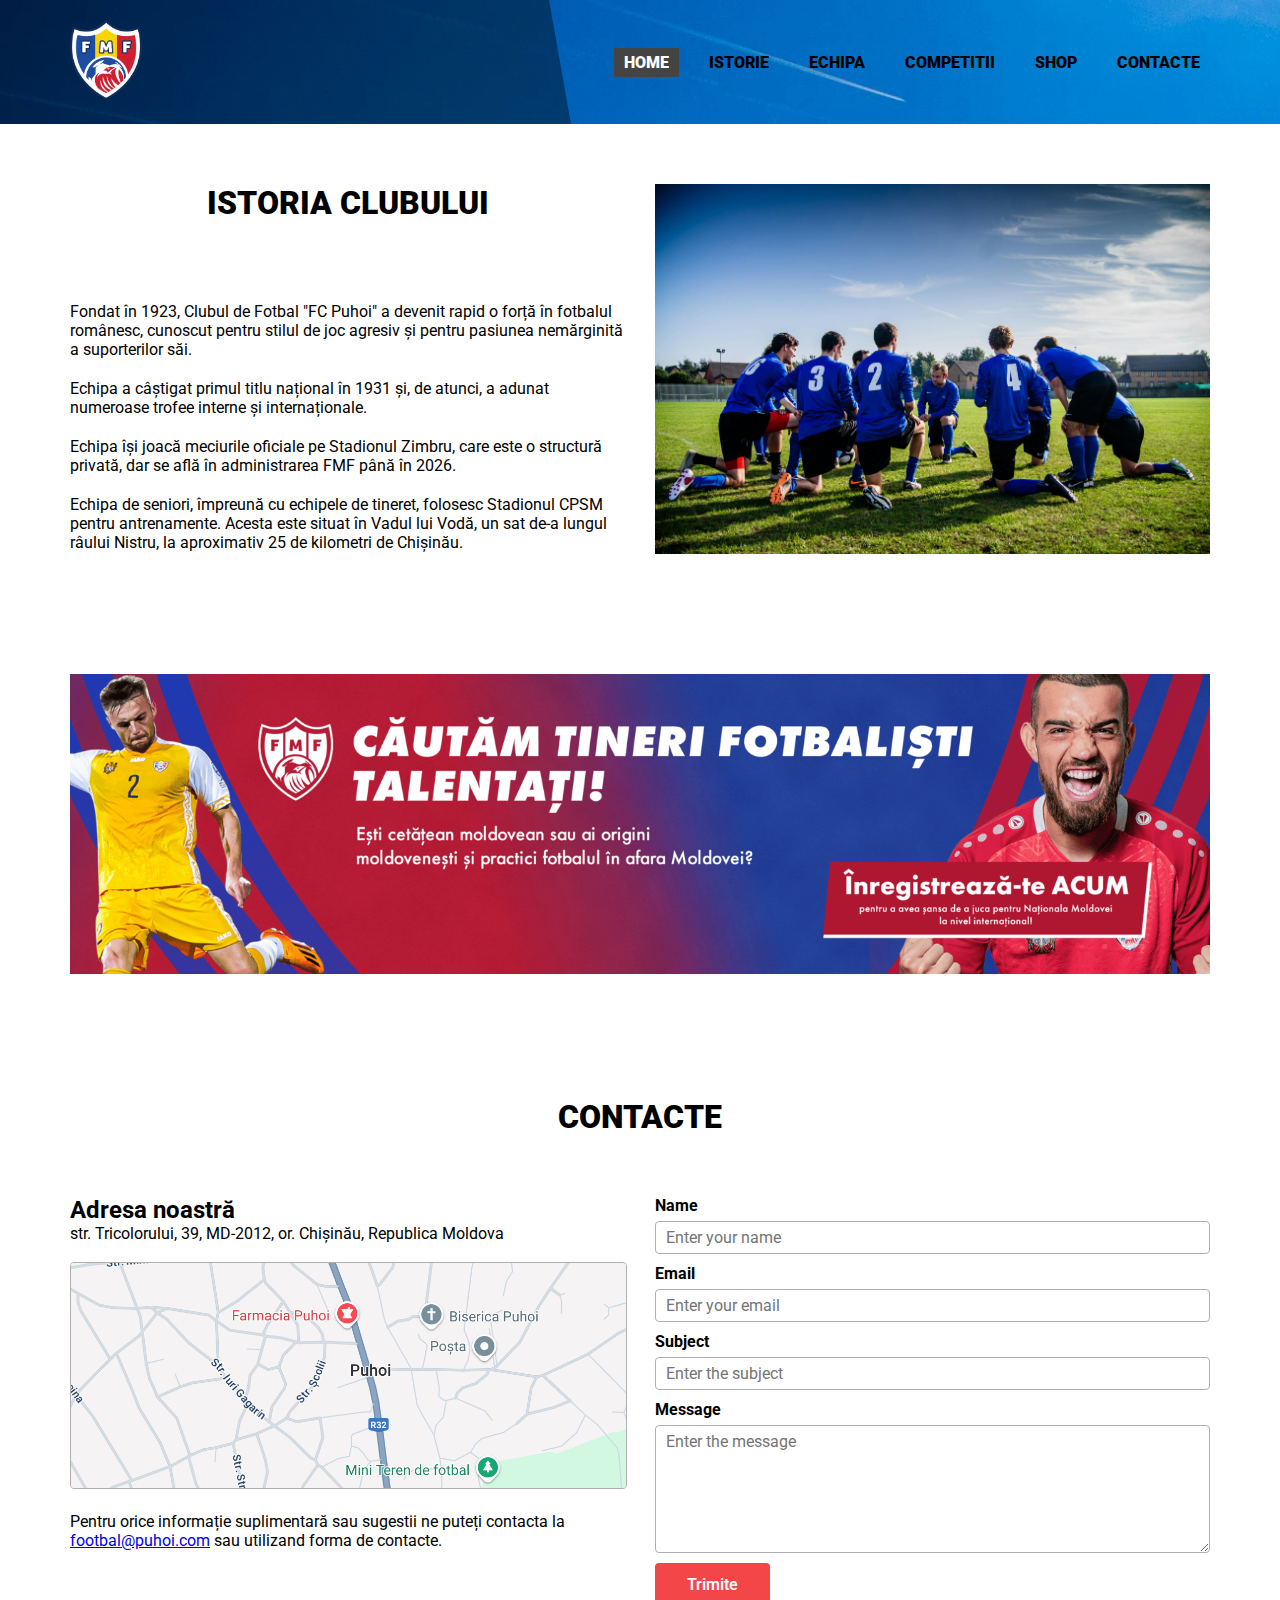
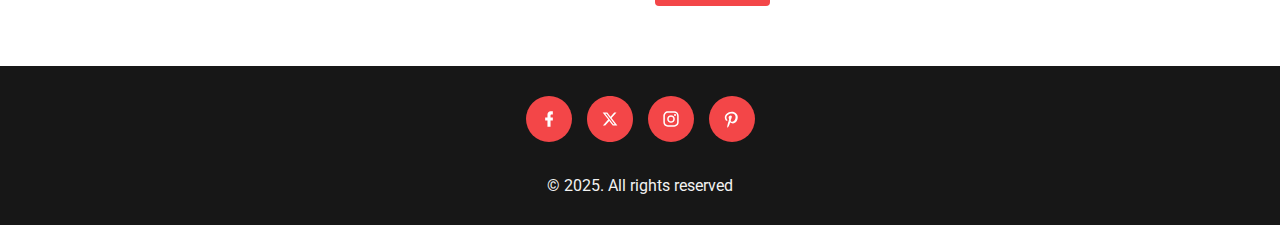
<file: about.html>
<!DOCTYPE html>
<html lang="en">
<head>
    <meta charset="UTF-8">
    <meta name="viewport" content="width=device-width, initial-scale=1">
    <title>About page</title>
    <link rel="preconnect" href="https://fonts.googleapis.com">
    <link rel="preconnect" href="https://fonts.gstatic.com" crossorigin="">
    <link href="https://fonts.googleapis.com/css2?family=Roboto:ital,wght@0,100;0,300;0,400;0,500;0,700;0,900;1,100;1,300;1,400;1,500;1,700;1,900&amp;display=swap" rel="stylesheet">

    <link rel="stylesheet" href="./assets/swiper/swiper-bundle.min.css">
    <link rel="stylesheet" href="./css/style.css?v=1.1.2">
    <link rel="stylesheet" href="./css/slider.css">
</head>
<body class="about-page">
    <header id="home">
        <nav class="main-nav">
            <div class="container">
                <a href="./index.html#home" class="logo">
                    <img src="./img/logo.png" alt="logo">
                </a>
                <div class="main-menu">
                    <a href="./index.html#home" class="menu-link active">Home</a>
                    <a href="./index.html#about" class="menu-link">Istorie</a>
                    <a href="./index.html#team" class="menu-link">Echipa</a>
                    <a href="./index.html#events" class="menu-link">Competitii</a>
                    <a href="./index.html#shop" class="menu-link">Shop</a>
                    <a href="./index.html#contacts" class="menu-link">Contacte</a>
                </div>
                <a href="javascript:void(0);" class="menu-toggle" onclick="toggleMenu()">
                    <img src="./img/menu-toggle.svg" alt="toggle-menu">
                </a>
            </div>
        </nav>
        <img class="header-bg" src="./img/header2-bg.jpg" alt="header-background">
    </header>

    <section id="about" class="about">
        <div class="container">
            <div class="about-content">
                <div class="about-left">
                    <div class="section-head">
                        <h2 class="section-title">Istoria Clubului</h2>
                    </div>
                    <p>Fondat în 1923, Clubul de Fotbal "FC Puhoi" a devenit rapid o forță în fotbalul românesc, cunoscut pentru stilul de joc agresiv și pentru pasiunea nemărginită a suporterilor săi.</p>
                    <p>Echipa a câștigat primul titlu național în 1931 și, de atunci, a adunat numeroase trofee interne și internaționale.</p>
                    <p>Echipa își joacă meciurile oficiale pe Stadionul Zimbru, care este o structură privată, dar se află în administrarea FMF până în 2026.</p>
                    <p>Echipa de seniori, împreună cu echipele de tineret, folosesc Stadionul CPSM pentru antrenamente. Acesta este situat în Vadul lui Vodă, un sat de-a lungul râului Nistru, la aproximativ 25 de kilometri de Chișinău.</p>
                </div>
                <div class="about-right">
                    <img class="about-team-img" src="./img/about-team.jpg" alt="about-team">
                </div>
            </div>
        </div>
    </section>

    <section id="banner" class="banner">
        <div class="container">
            <a href="./index.html#contacts">
                <img class="img-fluid" src="./img/banner-formular.png" alt="banner">
            </a>
        </div>
    </section>

    <section id="contacts" class="contacts">
        <div class="container">
            <div class="section-head">
                <h2 class="section-title">Contacte</h2>
            </div>
            <div class="row">
                <div class="col">
                    <h4>Adresa noastră</h4>
                    <p>str. Tricolorului, 39, MD-2012, or. Chișinău, Republica Moldova</p>
                    <br>
                    <img src="./img/map.png" alt="map" class="contacts-map">
                    <br>
                    <br>
                    <p>Pentru orice informație suplimentară sau sugestii ne puteți contacta la <a href="mailto:footbal@puhoi.com">footbal@puhoi.com</a> sau utilizand forma de contacte.</p>
                </div>
                <div class="col">
                    <form id="contactForm" class="form contact-form" action="/">
                        <div class="form-group">
                            <label class="form-label" for="contactInpName">Name</label>
                            <input id="contactInpName" class="form-control" type="text" name="contact[name]" placeholder="Enter your name">
                        </div>
                        <div class="form-group">
                            <label class="form-label" for="contactInpEmail">Email</label>
                            <input id="contactInpEmail" class="form-control" type="text" name="contact[email]" placeholder="Enter your email">
                        </div>
                        <div class="form-group">
                            <label class="form-label" for="contactInpSubject">Subject</label>
                            <input id="contactInpSubject" class="form-control" type="text" name="contact[subject]" placeholder="Enter the subject">
                        </div>
                        <div class="form-group">
                            <label class="form-label" for="contactInpMessage">Message</label>
                            <textarea id="contactInpMessage" class="form-control" name="contact[message]" placeholder="Enter the message" rows="6"></textarea>
                        </div>
                        <div class="form-group">
                            <div>
                                <a href="./index.html#" class="btn btn-red">Trimite</a>
                            </div>
                        </div>
                    </form>
                </div>
            </div>
        </div> 
    </section>
    <footer>
        <div class="container">
            <div class="social-icons">
                <a href="https://www.facebook.com/" target="_blank">
                    <img src="./img/social/facebook.svg" alt="facebook">
                </a>
                <a href="https://x.com/" target="_blank">
                    <img src="./img/social/twitter-x1.svg" alt="twitter">
                </a>
                <a href="https://www.instagram.com/" target="_blank">
                    <img src="./img/social/instagram.svg" alt="instagram">
                </a>
                <a href="https://www.pinterest.com/" target="_blank">
                    <img src="./img/social/pinterest.svg" alt="pinterest">
                </a>
            </div>
            <!--div class="terms"><a href="index.html#">Terms of Use</a> and <a href="index.html#">Privacy Policy</a></div-->
            <div class="copyright">&copy; 2025. All rights reserved</div>
        </div>
    </footer>
    <script src="./assets/swiper/swiper-bundle.min.js"></script>
    <script src="./js/scripts.js?v=1.1.2"></script>
</body>
</html>
</file>
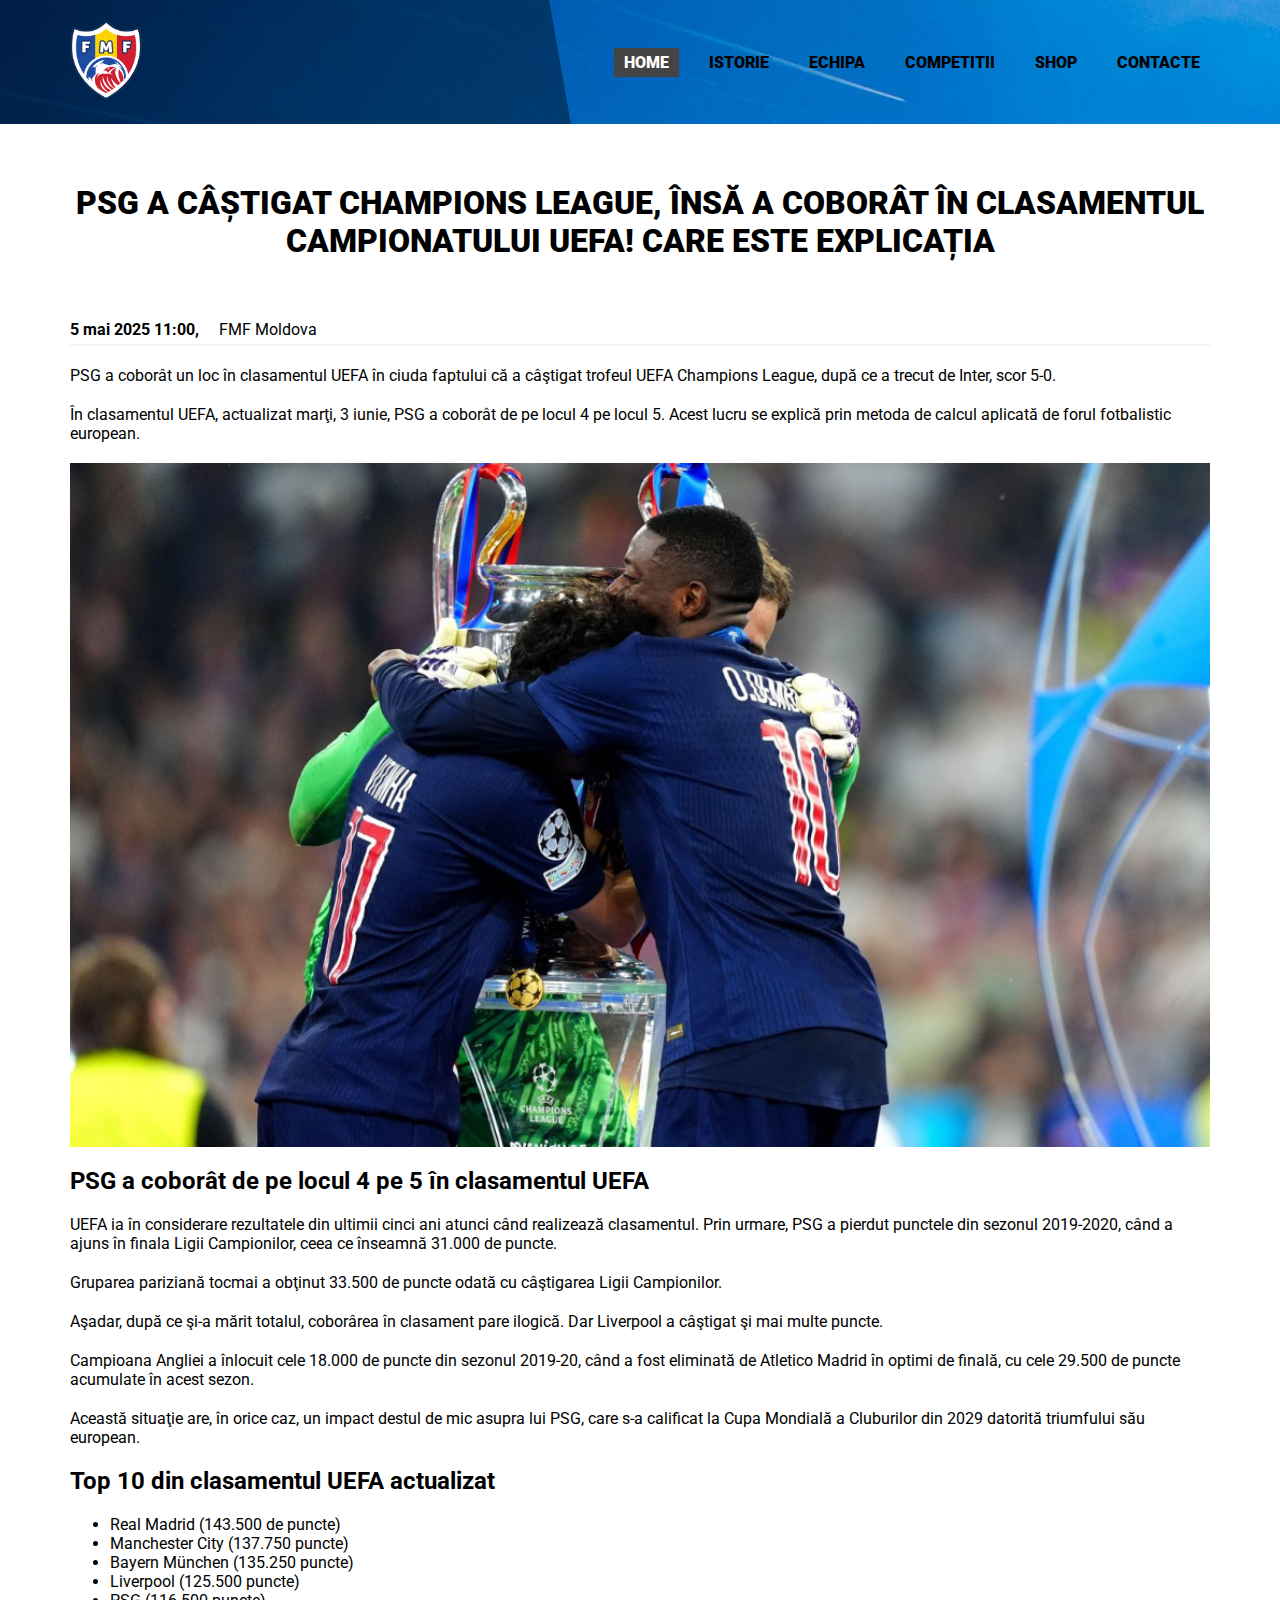
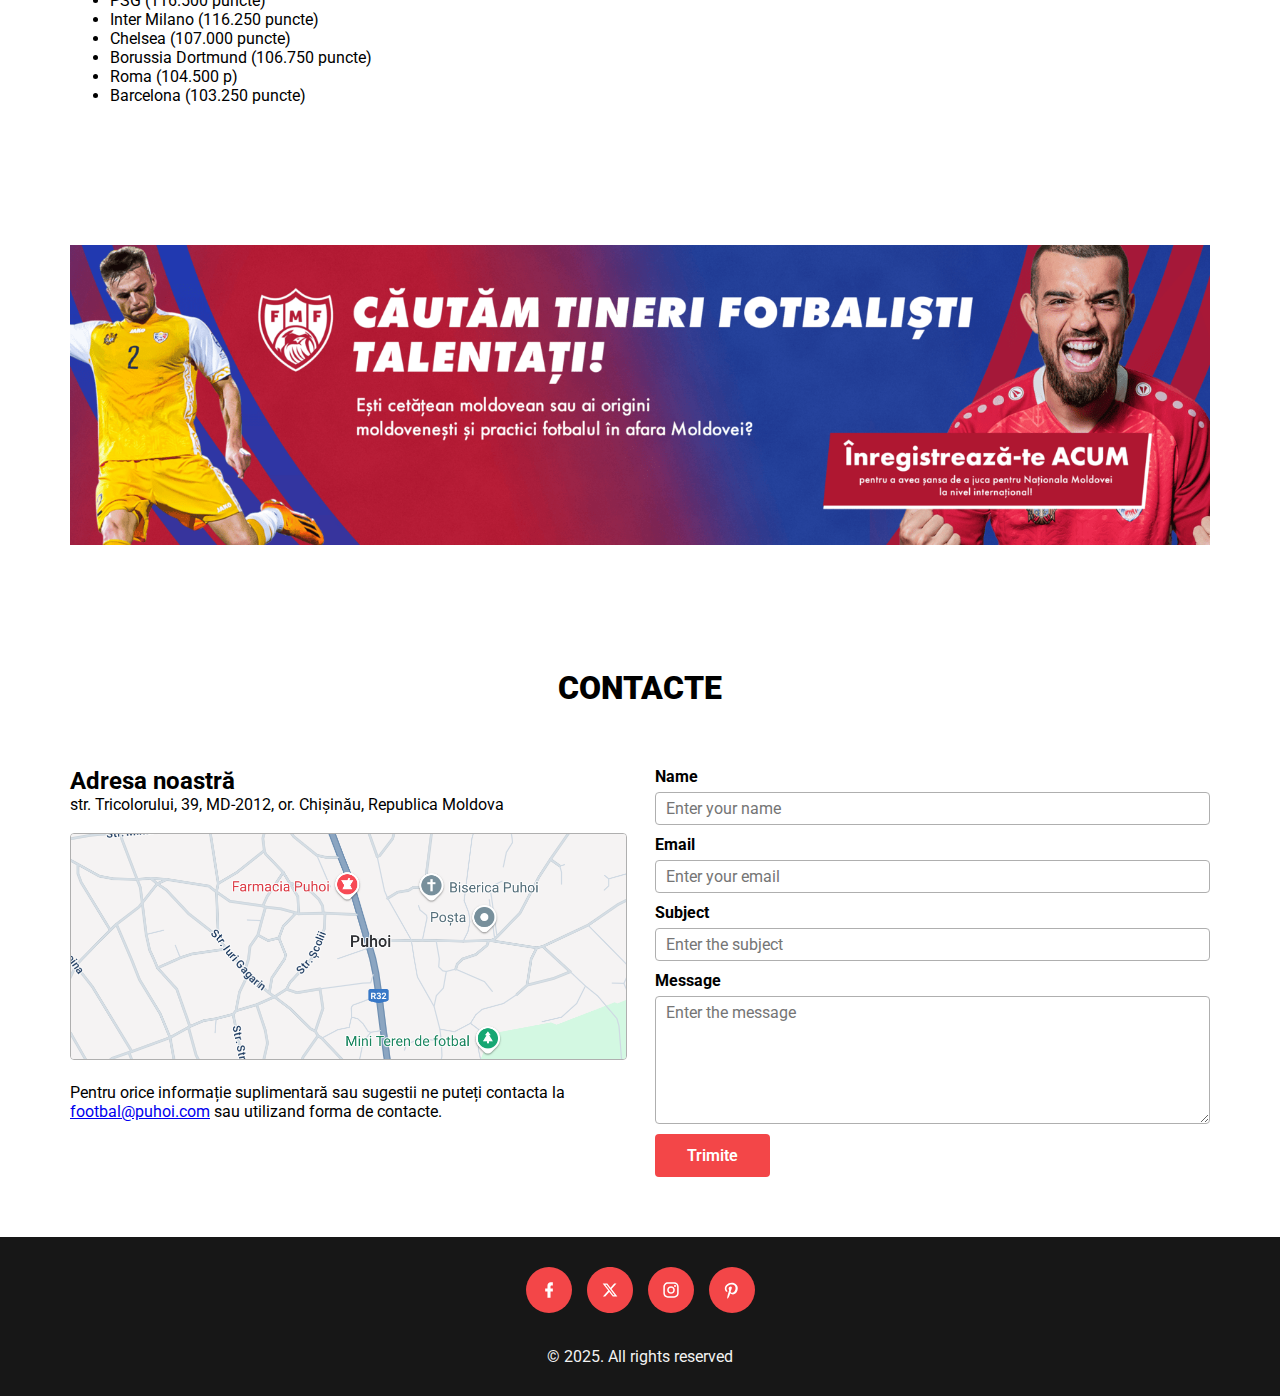
<file: post.html>
<!DOCTYPE html>
<html lang="en">
<head>
    <meta charset="UTF-8">
    <meta name="viewport" content="width=device-width, initial-scale=1">
    <title>Post page</title>
    <link rel="preconnect" href="https://fonts.googleapis.com">
    <link rel="preconnect" href="https://fonts.gstatic.com" crossorigin="">
    <link href="https://fonts.googleapis.com/css2?family=Roboto:ital,wght@0,100;0,300;0,400;0,500;0,700;0,900;1,100;1,300;1,400;1,500;1,700;1,900&amp;display=swap" rel="stylesheet">

    <link rel="stylesheet" href="./assets/swiper/swiper-bundle.min.css">
    <link rel="stylesheet" href="./css/style.css?v=1.1.1">
    <link rel="stylesheet" href="./css/slider.css">
</head>
<body class="about-page">
    <header id="home">
        <nav class="main-nav">
            <div class="container">
                <a href="./index.html#home" class="logo">
                    <img src="./img/logo.png" alt="logo">
                </a>
                <div class="main-menu">
                    <a href="./index.html#home" class="menu-link active">Home</a>
                    <a href="./index.html#about" class="menu-link">Istorie</a>
                    <a href="./index.html#team" class="menu-link">Echipa</a>
                    <a href="./index.html#events" class="menu-link">Competitii</a>
                    <a href="./index.html#shop" class="menu-link">Shop</a>
                    <a href="./index.html#contacts" class="menu-link">Contacte</a>
                </div>
                <a href="javascript:void(0);" class="menu-toggle" onclick="toggleMenu()">
                    <img src="./img/menu-toggle.svg" alt="toggle-menu">
                </a>
            </div>
        </nav>
        <img class="header-bg" src="./img/header2-bg.jpg" alt="header-background">
    </header>

    <section id="post" class="post">
        <div class="container">
            <div class="section-head">
                <h2 class="section-title">PSG a câștigat Champions League, însă a coborât în clasamentul campionatului UEFA! Care este explicația</h2>
            </div>
            <div class="post-meta">
                <div class="post-date">5 mai 2025 11:00,</div>
                <div class="post-author">FMF Moldova</div>
            </div>
            <div class="post-content">
                <p>PSG a coborât un loc în clasamentul UEFA în ciuda faptului că a câştigat trofeul UEFA Champions League, după ce a trecut de Inter, scor 5-0.</p>
                <p>În clasamentul UEFA, actualizat marţi, 3 iunie, PSG a coborât de pe locul 4 pe locul 5. Acest lucru se explică prin metoda de calcul aplicată de forul fotbalistic european.</p>
                <img class="post-img img-fluid" src="./img/post-uefa.jpg" alt="psg-uefa">
                <h4>PSG a coborât de pe locul 4 pe 5 în clasamentul UEFA</h4>
                <p>UEFA ia în considerare rezultatele din ultimii cinci ani atunci când realizează clasamentul. Prin urmare, PSG a pierdut punctele din sezonul 2019-2020, când a ajuns în finala Ligii Campionilor, ceea ce înseamnă 31.000 de puncte.</p>
                <p>Gruparea pariziană tocmai a obţinut 33.500 de puncte odată cu câştigarea Ligii Campionilor.</p>
                <p>Aşadar, după ce şi-a mărit totalul, coborârea în clasament pare ilogică. Dar Liverpool a câştigat şi mai multe puncte.</p>
                <p>Campioana Angliei a înlocuit cele 18.000 de puncte din sezonul 2019-20, când a fost eliminată de Atletico Madrid în optimi de finală, cu cele 29.500 de puncte acumulate în acest sezon.</p>
                <p>Această situaţie are, în orice caz, un impact destul de mic asupra lui PSG, care s-a calificat la Cupa Mondială a Cluburilor din 2029 datorită triumfului său european.</p>
                <h4>Top 10 din clasamentul UEFA actualizat</h4>
                <ul>
                    <li>Real Madrid (143.500 de puncte)</li>
                    <li>Manchester City (137.750 puncte)</li>
                    <li>Bayern München (135.250 puncte)</li>
                    <li>Liverpool (125.500 puncte)</li>
                    <li>PSG (116.500 puncte)</li>
                    <li>Inter Milano (116.250 puncte)</li>
                    <li>Chelsea (107.000 puncte)</li>
                    <li>Borussia Dortmund (106.750 puncte)</li>
                    <li>Roma (104.500 p)</li>
                    <li>Barcelona (103.250 puncte)</li>
                </ul>
            </div>
            <!-- div class="post-share">
                <a href="https://www.facebook.com/" target="_blank">
                    <img src="./img/social/facebook.svg" alt="facebook">
                </a>
                <a href="https://x.com/" target="_blank">
                    <img src="./img/social/twitter-x1.svg" alt="twitter">
                </a>
            </div -->
        </div>
    </section>

    <section id="banner" class="banner">
        <div class="container">
            <a href="./index.html#contacts">
                <img class="img-fluid" src="./img/banner-formular.png" alt="banner">
            </a>
        </div>
    </section>

    <section id="contacts" class="contacts">
        <div class="container">
            <div class="section-head">
                <h2 class="section-title">Contacte</h2>
            </div>
            <div class="row">
                <div class="col">
                    <h4>Adresa noastră</h4>
                    <p>str. Tricolorului, 39, MD-2012, or. Chișinău, Republica Moldova</p>
                    <br>
                    <img src="./img/map.png" alt="map" class="contacts-map">
                    <br>
                    <br>
                    <p>Pentru orice informație suplimentară sau sugestii ne puteți contacta la <a href="mailto:footbal@puhoi.com">footbal@puhoi.com</a> sau utilizand forma de contacte.</p>
                </div>
                <div class="col">
                    <form id="contactForm" class="form contact-form" action="/">
                        <div class="form-group">
                            <label class="form-label" for="contactInpName">Name</label>
                            <input id="contactInpName" class="form-control" type="text" name="contact[name]" placeholder="Enter your name">
                        </div>
                        <div class="form-group">
                            <label class="form-label" for="contactInpEmail">Email</label>
                            <input id="contactInpEmail" class="form-control" type="text" name="contact[email]" placeholder="Enter your email">
                        </div>
                        <div class="form-group">
                            <label class="form-label" for="contactInpSubject">Subject</label>
                            <input id="contactInpSubject" class="form-control" type="text" name="contact[subject]" placeholder="Enter the subject">
                        </div>
                        <div class="form-group">
                            <label class="form-label" for="contactInpMessage">Message</label>
                            <textarea id="contactInpMessage" class="form-control" name="contact[message]" placeholder="Enter the message" rows="6"></textarea>
                        </div>
                        <div class="form-group">
                            <div>
                                <a href="./index.html#" class="btn btn-red">Trimite</a>
                            </div>
                        </div>
                    </form>
                </div>
            </div>
        </div> 
    </section>
    <footer>
        <div class="container">
            <div class="social-icons">
                <a href="https://www.facebook.com/" target="_blank">
                    <img src="./img/social/facebook.svg" alt="facebook">
                </a>
                <a href="https://x.com/" target="_blank">
                    <img src="./img/social/twitter-x1.svg" alt="twitter">
                </a>
                <a href="https://www.instagram.com/" target="_blank">
                    <img src="./img/social/instagram.svg" alt="instagram">
                </a>
                <a href="https://www.pinterest.com/" target="_blank">
                    <img src="./img/social/pinterest.svg" alt="pinterest">
                </a>
            </div>
            <!--div class="terms"><a href="index.html#">Terms of Use</a> and <a href="index.html#">Privacy Policy</a></div-->
            <div class="copyright">&copy; 2025. All rights reserved</div>
        </div>
    </footer>
    <script src="./assets/swiper/swiper-bundle.min.js"></script>
    <script src="./js/scripts.js?v=1.1.1"></script>
</body>
</html>
</file>
<file: css/style.css>
*{
    margin:0;
    padding:0;
    font-family: "Roboto", sans-serif;
    font-size: 16px;
}

body {
    display: flex;
    flex-direction: column;
    min-width: 380px;
    color: #000;
}
h1{font-size: 2.5rem;}
h2{font-size: 2rem;}
h3{font-size: 1.75rem;}
h4{font-size: 1.5rem;}
h5{font-size: 1.25rem;}
h6{font-size: 1.125rem;}
.container {
    max-width: 1140px;
    margin: 0 auto;
    padding: 0 20px;
}

.row {
    display: flex;
    gap: 30px;
    width: 100%;
}
.row .col {
    flex: 1;
}
@media (max-width: 768px) {
    .row {
        flex-direction: column;
    }
}

header {
    display: flex;
    align-items: start;
    justify-content: center;
    position: relative;
    overflow: hidden;
    height: 124px;
}

.home-page header {
    align-items: center;
    aspect-ratio: 16 / 9;
    height: auto;
}

header img.header-bg {
    top: 0;
    width:100%;
    /*opacity: 0.6;
    filter: blur(1px);*/
    z-index: -1;
}

header:after {
    content: "";
    display: block;
    width: 50%;
    height: 100%;
    background-color: rgba(0,0,0,0.4);
    transform: skew(10deg);
    position: absolute;
    top: 0;
    left: -80px;
    z-index: 1;
}

header .intro {
    color: #ffffff !important;
    padding-top: 30px;
    position: absolute;
    left: 0;
    right: 0;
    z-index: 2;
}

header .intro .intro-title {
    font-size: 4rem;
    font-weight: 900;
}
header .intro h4 {
    font-weight: 900;
}

@media (max-width: 920px) {
    header:after {
        width: 60%;
    } 
}
@media (max-width: 768px) {
    .home-page header,
    header:has(.menu-opened) {
        aspect-ratio: 16 / 10;
        height: 248px;
    }
    header:after {
        width: 80%;
    } 
    header .intro {
        padding-top: 50px;
    }
    header .intro h4 {
        font-size: 1.25rem;
    }
}
@media (max-width: 560px) {
    header .intro {
        padding-top: 50px;
    }
    header .intro h4 {
        opacity: 0;
    }    
    header .intro .intro-title {
        font-size: 3rem;
    }
}

.main-nav {
    position: absolute;
    top: 0;
    left: 0;
    width: 100%;
    z-index: 10;
}

.main-nav .container {
    display: flex;
    justify-content: space-between;
    align-items: center;
    padding: 20px;
}

.main-nav .logo img {
    height: 80px;
}

.main-menu {
    display: flex;
    gap: 20px;
}

.main-menu .menu-link {
    color: #000;
    display: flex;
    font-weight: 900;
    padding: 5px 10px;
    text-decoration: none;
    text-transform: uppercase;
}

.main-menu .menu-link:hover, 
.main-menu .menu-link.active {
    color: #fff;
    background-color: #444;
    display: flex;
    padding: 5px 10px;
    text-decoration: none;
    text-transform: uppercase;
}

.menu-toggle {
    display: none;
}
.menu-toggle img {
    height: 28px;
}

@media (max-width: 768px) {
    .menu-toggle {
        display: flex;
    }
    .main-menu {
        display: none;
        flex-direction: column;
        position: absolute;
        top: 0;
        left: 0;
        right: 0;
        background-image: url(../img/header2-bg.jpg);
        background-size: cover;
        background-position: top;
        padding: 20px;
        gap: 7px;
    }
    .main-nav.menu-opened .main-menu {
        display: flex;
    }
}
section {
    padding: 60px 0;
}

.section-head {
    padding-bottom: 60px;
}
.section-head .section-title {
    font-size: 2rem;
    font-weight: 900;
    text-align: center;
    text-transform: uppercase;
}
.btn-red {
    display: inline-block;
    color: #ffffff;
    background-color: #f34648;
    border-radius: 4px;
    padding: 12px 32px;
    font-size: 16px;
    font-weight: 600;
    text-decoration: none;
}
.btn-red:hover {
    background-color: #b31d1d;
}
.mw-360 {
    min-width: 360px;
}
.bg-light {
    background-color: #f2f2f2;
    padding: 20px;
    border-radius: 4px;
}
.img-fluid {
    width: 100%;
    max-width: 100%;
}

.about-content {
    display: flex;
    gap: 30px;
}
.about-content .about-left {
    display: flex;
    flex-direction: column;
    gap: 20px;
    flex:1;
}
.about-content img {
    width: 100%;
    max-width: 100%;
}
@media (max-width: 768px) {
    .about-content {
        flex-direction: column;
    } 
    .about-content .about-left {
        min-width: auto;
    }
}
.about-content .about-right {
    display: flex;
    flex-direction: column;
    gap: 20px;
    flex:1;
    justify-content: center;
}
@media (max-width: 768px) {
    .banner {
        padding: 0 0;
    }
}
.events .events-list {
    display: grid;
    gap: 30px;
    grid-template-columns: 1fr 1fr 1fr;
}
.events .events-list .event {
    display: flex;
    flex-direction: column;
    gap: 15px;
    padding-bottom: 20px;
    backdrop-filter: blur(30px);
    background: #f2f2f2;
    border-radius: 4px;
    color: #000;
    text-decoration: none;
    overflow: hidden;
}
.events .events-list .event .event-image img {
    width: 100%;
}
.events .events-list .event .event-date,
.events .events-list .event .event-description,
.events .events-list .event .event-action {
    padding: 0 20px;
}
.events .events-list .event .event-date {
    font-size: 14px;
    font-weight: bold;
    color: #171717;
}
@media (max-width: 768px) {
    .events .events-list {
        display: flex;
        flex-direction: column;
    }
}

.post .post-meta,
.post .post-share {
    display: flex;
    gap: 20px;
    margin-bottom: 20px;
    padding-bottom: 5px;
    border-bottom: 2px solid #f2f2f2;
}
.post .post-meta .post-date {
    font-weight: bold;
}
.post .post-content {
    display: flex;
    flex-direction: column;
    gap: 20px;
    margin-bottom: 20px;
}
.post .post-content ul {
    margin-left: 40px;
}

.shop .shop-list {
    display: grid;
    gap: 30px;
    grid-template-columns: 1fr 1fr 1fr;
}
.shop .shop-list .product {
    display: flex;
    flex-direction: column;
    gap: 15px;
    padding: 20px 0;
    backdrop-filter: blur(30px);
    border: 1px solid #afafaf;
    border-radius: 4px;
}
.shop .shop-list .product .product-image,
.shop .shop-list .product .product-description,
.shop .shop-list .product .product-action {
    padding: 0 20px;
}
.shop .shop-list .product .product-image img {
    width: 100%;
}
.shop .shop-list .product .product-description {
    font-weight: bold;
    text-align: center;
}
.shop .shop-list .product .product-action {
    display: flex;
    justify-content: space-between;
    align-items: center;
    padding-top: 20px;
    border-top: 1px solid #afafaf;
}
.shop .shop-list .product .product-price {
    font-size: 1.5rem;
    font-weight: 900;
}
.shop .shop-delivery {
    display: grid;
    gap: 30px;
    grid-template-columns: 1fr 1fr 1fr 1fr;
    margin: 30px 0;
}

.shop .shop-delivery .shop-delivery-info {
    display: flex;
    flex-direction: column;
    gap: 10px;
    padding: 20px;
    border: 1px solid #afafaf;
    border-radius: 4px;
}

@media (max-width: 920px) {
    .shop .shop-list,
    .shop .shop-delivery {
        grid-template-columns: 1fr 1fr;
    }
}
@media (max-width: 768px) {
    .shop .shop-list {
        grid-template-columns: 1fr;
    }
}
@media (max-width: 560px) {
    .shop .shop-delivery {
        grid-template-columns: 1fr;
    }
}

.contacts-map {
    width: 100%;
    border: 1px solid #afafaf;
    border-radius: 4px;
}
.contact-form {
    display: flex;
    flex-direction: column;
    gap: 10px;
}

.form .form-group {
    display: flex;
    flex-direction: column;
    gap: 6px;
}
.form .form-group .form-label {
    color: #000;
    font-weight: bold;
}
.form .form-group .form-control {
    border: 1px solid #afafaf;
    border-radius: 4px;
    padding: 6px 10px;
}

footer {
    background-color: #171717;
    color: #fff !important;
    padding: 30px 0;
}
footer .social-icons {
    display: flex;
    gap: 15px;
    justify-content: center;
    align-items: center;
    margin-bottom: 30px;
}
footer .social-icons a {
    text-decoration: none;
}
footer .social-icons a img {
    transition: .2s ease;
    height: 46px;
    opacity: 1;
}
footer .social-icons a img:hover {
    filter: brightness(120%);    
    opacity: .6;
}
footer .terms {
    color: #fff;
    text-align: center;
    margin-bottom: 15px;
}
footer .terms a {
    color: #fff;
    font-weight: bold;
}
footer .copyright {
    color: #f2f2f2;
    text-align: center;
}
</file>
<file: css/slider.css>
.swiper-container {
    width: 100%;
}
.swiper-button-next,
.swiper-button-prev {
    color: #f34648;
}
.card-list .card-item {
    height: auto;
    user-select: none;
    padding: 35px 0;
    display: flex;
    flex-direction: column;
    align-items: center;
    justify-content: center;
    border-radius: 10px;
    backdrop-filter: blur(30px);
    background: #f2f2f2;
}

.card-list .card-item .user-image {
    width: 150px;
    height: 150px;
    border-radius: 50%;
    margin-bottom: 40px;
    border: 4px solid #f34648;
    padding: 4px;
}
.card-list .card-item .user-name{
    font-size: 26px;
    font-weight: 500;
    margin-bottom: 20px;
}

.card-list .card-item .message-btn {
    font-size: 16px;
    padding: 10px 35px;
    color: #fff;
    font-weight: 500;
    cursor: pointer;
    background-color: #f34648;
    border-radius: 4px;
    border: 2px solid transparent;
    transition: 0.5s;
}

.card-list .card-item .message-btn:hover {
    background-color: #b31d1d;
}
</file>
